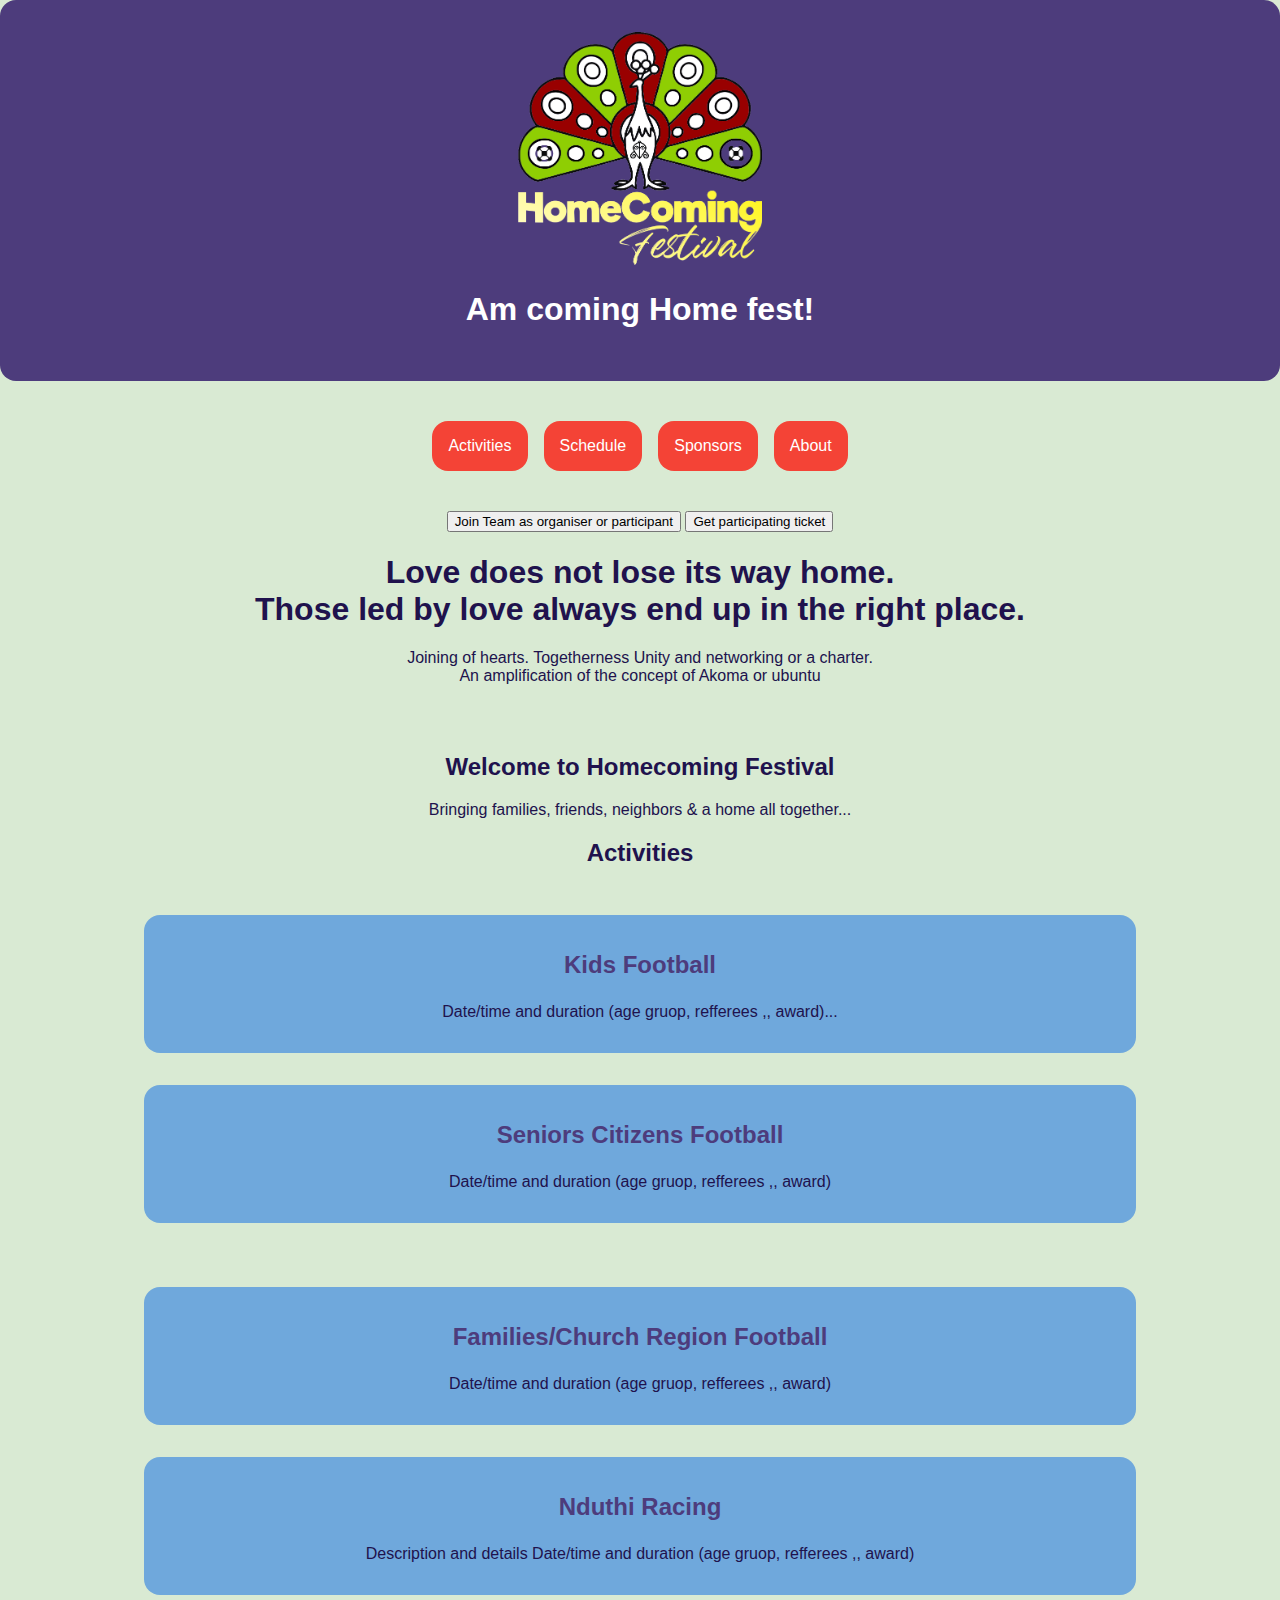
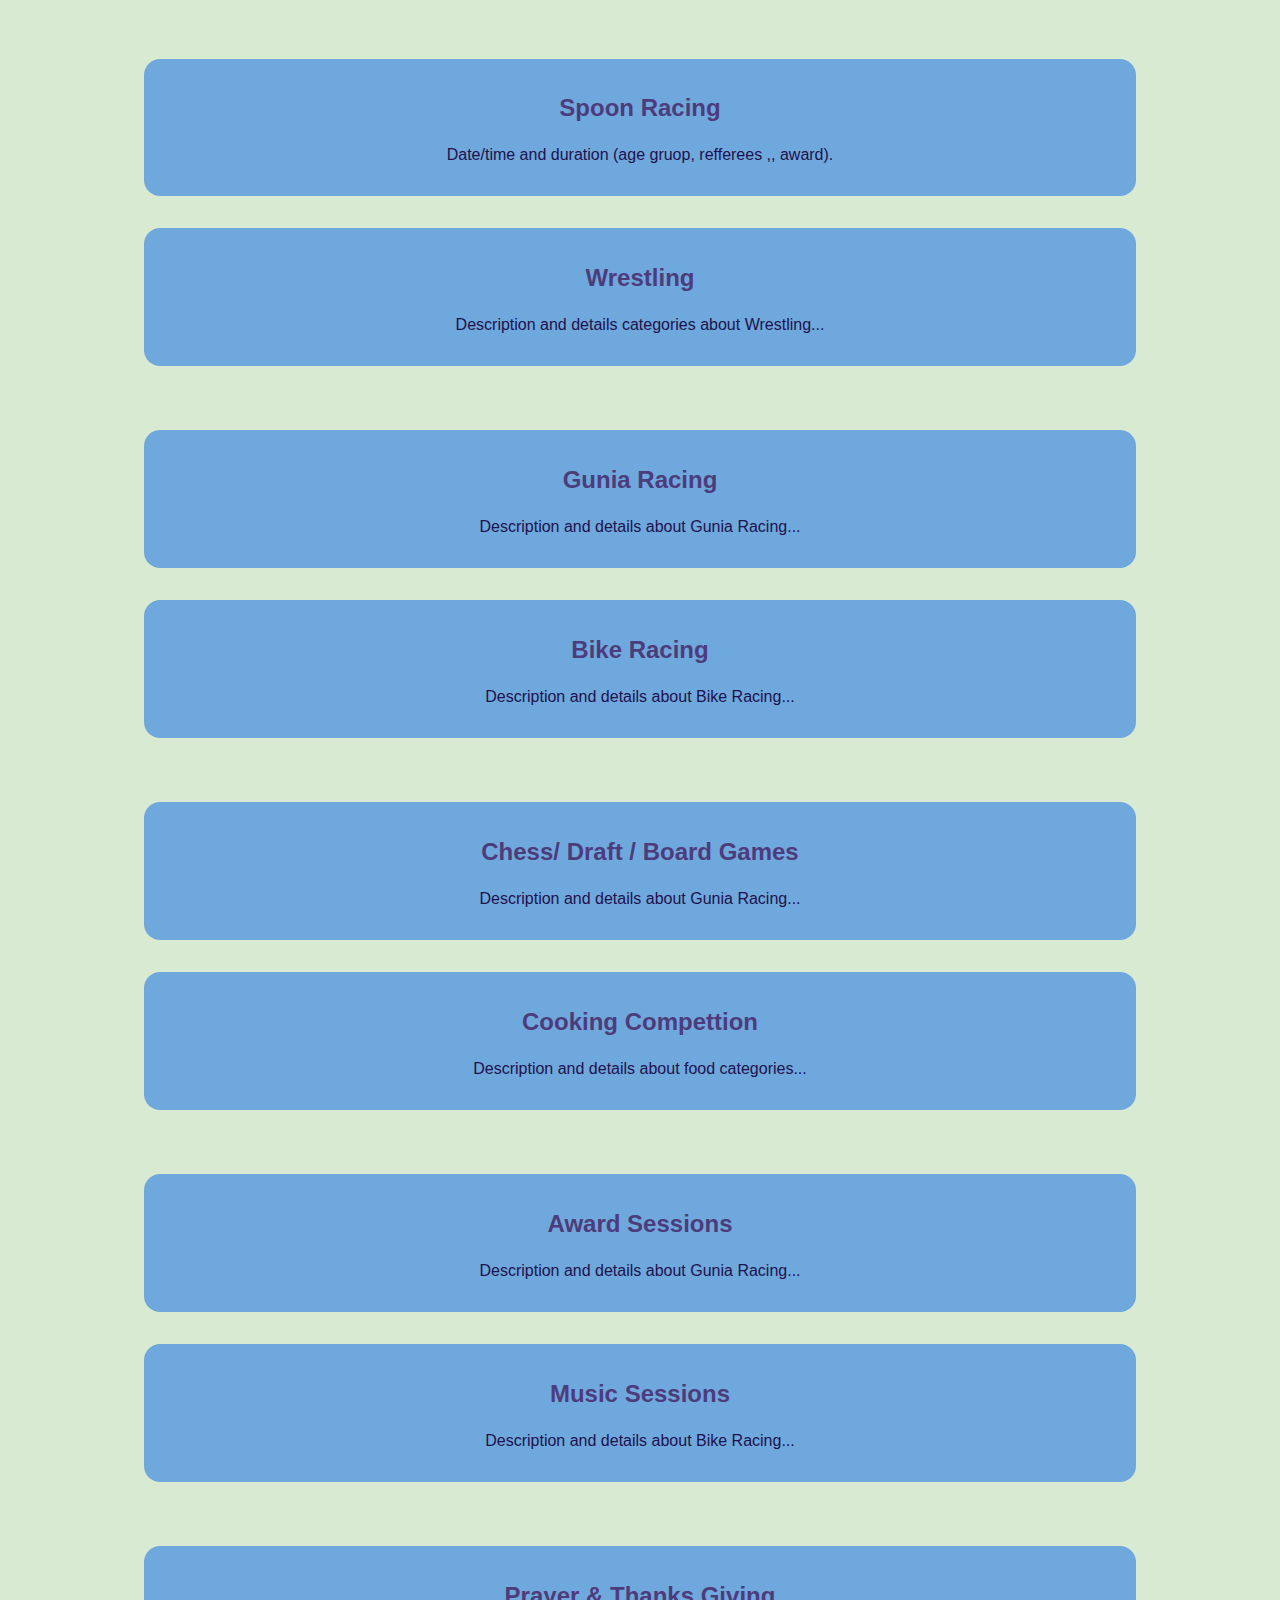
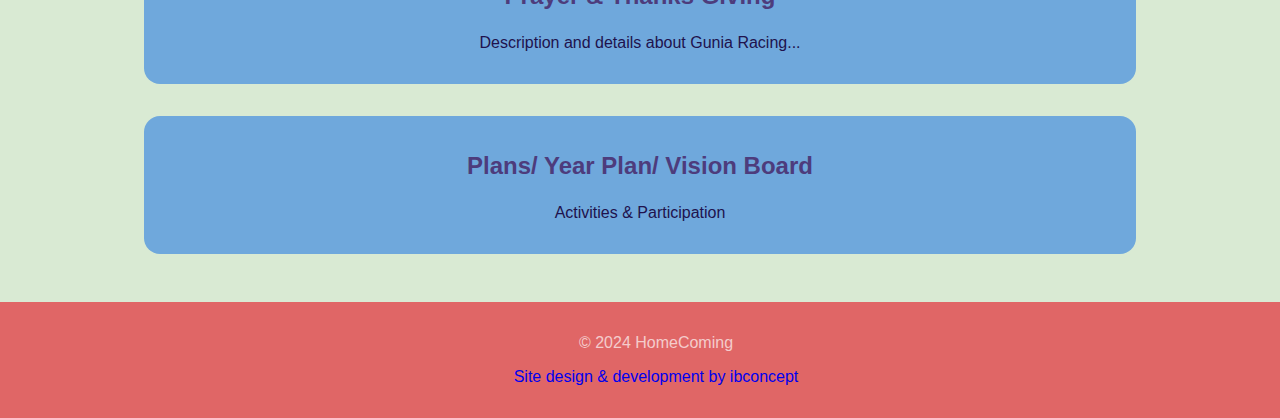
<file: index.html>
<!DOCTYPE html>
<html lang="en">
<head>
    <meta charset="UTF-8">
    <meta name="viewport" content="width=device-width, initial-scale=1.0">
    <title>Homecoming Festival</title>
    <link rel="stylesheet" href="styles.css">
    
</head>
<body>
    <header>
        <img src="logo.PNG" alt="Homecoming Festival Logo" class="logo"  >
        <h1>Am coming Home fest! </h1>
    </header>
    <nav> 
        
        <a href="activities.html">Activities</a>
        <a href="schedule.html">Schedule</a> 
        <a href="sponsors.html">Sponsors</a>
        <a href="about.html">About</a>
    </nav>

<main>
    <button> Join Team as organiser or participant </button>
    <button>Get participating ticket</button>
<div><h1>Love does not lose its way home. <br> Those led by love always end up in the right place.</h1></div>
    <div><p>Joining of hearts. Togetherness Unity  and networking 
        or a charter. <br> 
        An amplification of the concept of Akoma or ubuntu </p></div>
  
    <div class="container">
        <section id="home">
            <h2>Welcome to Homecoming Festival</h2>
            <p>Bringing families, friends, neighbors & a home all together...</p>
        </section>

        <section id="activities">
            <h2>Activities</h2>
            <div class="activities">
                <div class="activity-card">
                    <h2>Kids Football</h2>
                    <p>Date/time and duration (age gruop, refferees ,, award)...</p>
                </div>
                <div class="activity-card">
                    <h2>Seniors Citizens Football</h2>
                    <p>Date/time and duration (age gruop, refferees ,, award)</p>
                </div>
                <!-- Add more activity cards as needed -->
            </div>
             <div class="activities">
                <div class="activity-card">
                    <h2>Families/Church Region Football</h2>
                    <p>Date/time and duration (age gruop, refferees ,, award)</p>
                </div>
                <div class="activity-card">
                    <h2>Nduthi Racing</h2>
                    <p>Description and details Date/time and duration (age gruop, refferees ,, award)</p>
                </div>
                <!-- Add more activity cards as needed -->
            </div>
             <div class="activities">
                <div class="activity-card">
                    <h2>Spoon Racing</h2>
                    <p>Date/time and duration (age gruop, refferees ,, award).</p>
                </div>
                <div class="activity-card">
                    <h2>Wrestling </h2>
                    <p>Description and details categories about Wrestling...</p>
                </div>
                <!-- Add more activity cards as needed -->
            </div>
             <div class="activities">
                <div class="activity-card">
                    <h2>Gunia Racing</h2>
                    <p>Description and details about Gunia Racing...</p>
                </div>
                <div class="activity-card">
                    <h2>Bike Racing</h2>
                    <p>Description and details about Bike Racing...</p>
                </div>
                <!-- Add more activity cards as needed -->
            </div>
             <div class="activities">
                <div class="activity-card">
                    <h2>Chess/ Draft / Board Games </h2>
                    <p>Description and details about Gunia Racing...</p>
                </div>
                <div class="activity-card">
                    <h2>Cooking Compettion</h2>
                    <p>Description and details about food categories...</p>
                </div>
                <!-- Add more activity cards as needed -->
            </div>
             <div class="activities">
                <div class="activity-card">
                    <h2>Award Sessions</h2>
                    <p>Description and details about Gunia Racing...</p>
                </div>
                <div class="activity-card">
                    <h2>Music Sessions</h2>
                    <p>Description and details about Bike Racing...</p>
                </div>
                <!-- Add more activity cards as needed -->
            </div>
             <div class="activities">
                <div class="activity-card">
                    <h2>Prayer & Thanks Giving</h2>
                    <p>Description and details about Gunia Racing...</p>
                </div>
                <div class="activity-card">
                    <h2>Plans/ Year Plan/ Vision Board</h2>
                    <p>Activities & Participation </p>
                </div>
                <!-- Add more activity cards as needed -->
            </div>
        </section>

        <!-- Add more sections for schedule, sponsors, contact, etc. -->

    </div> 

</main>

    <footer>
        <p>&copy; 2024 HomeComing</p>
        <a href="https://www.ibconcept.xyz/" style="text-decoration: none; background-color: yellow;"><p>Site design & development by ibconcept</p></a>
    </footer>
</body>
</html>
</file>
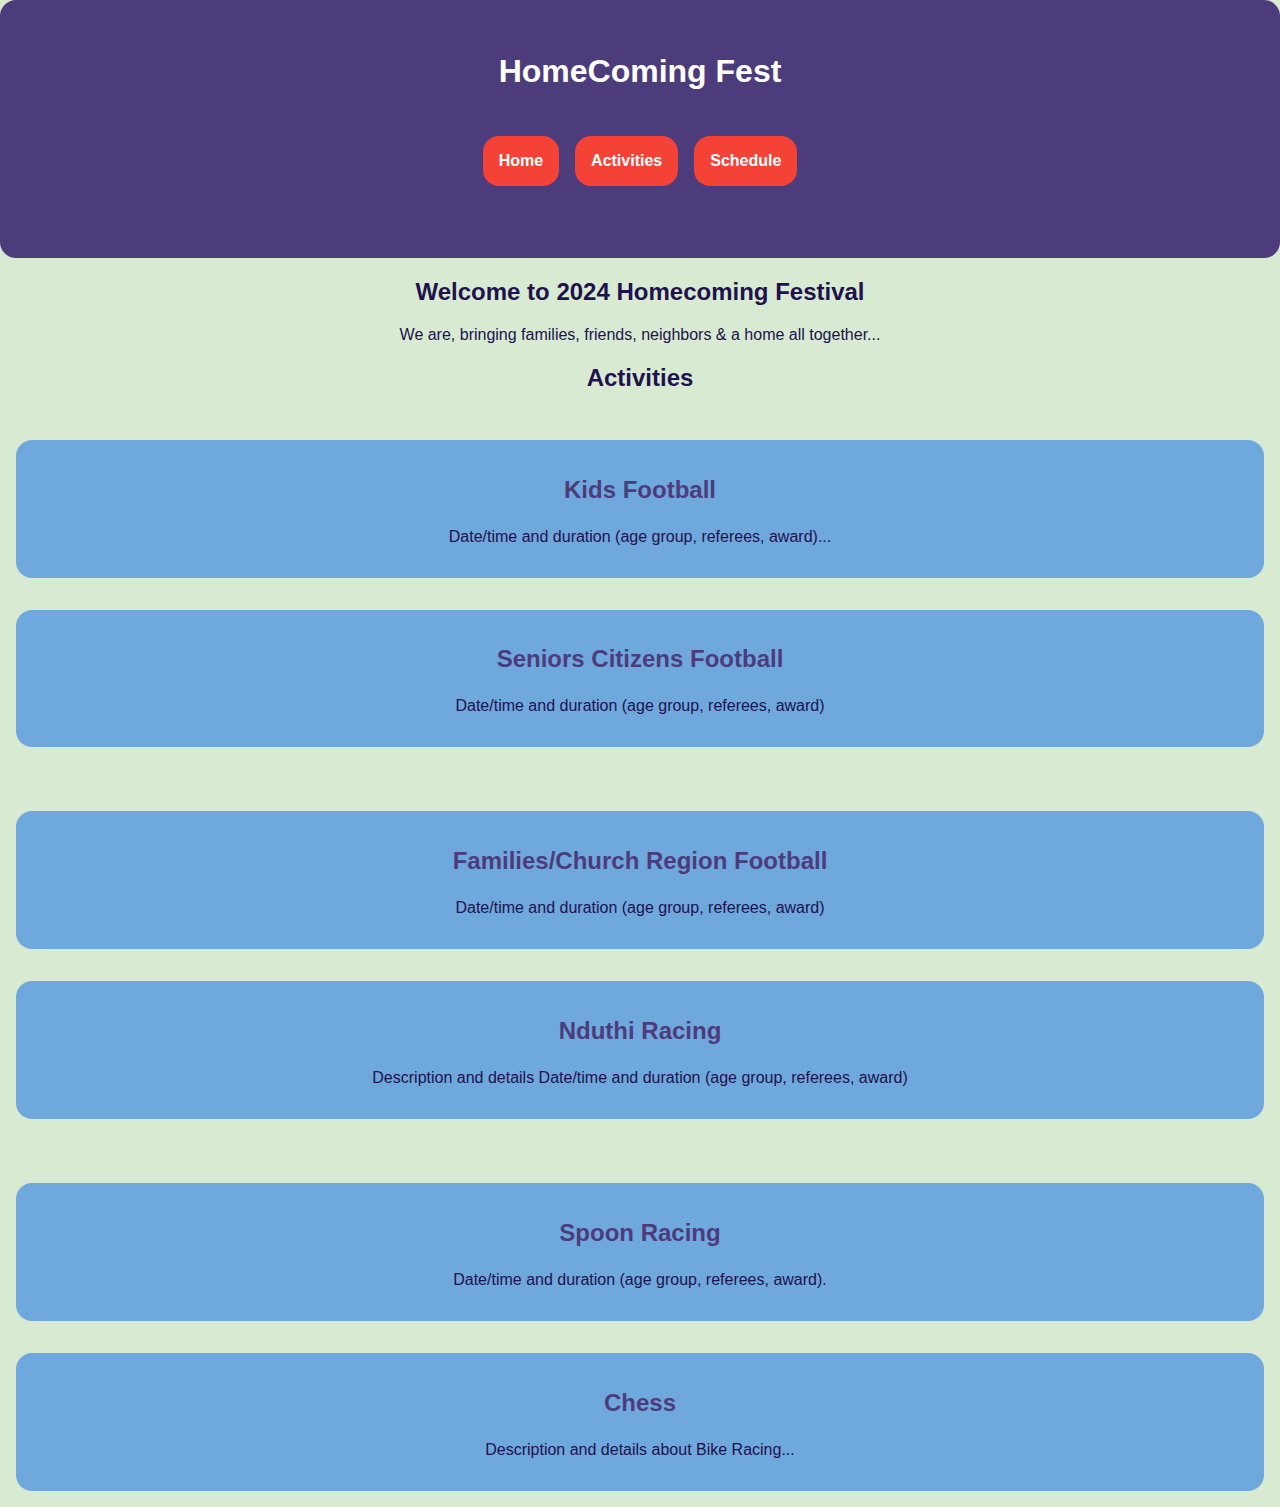
<file: activities.html>
<!DOCTYPE html>
<html lang="en">
<head>
    <meta charset="UTF-8">
    <meta name="viewport" content="width=device-width, initial-scale=1.0">
    <title>Homecoming Festival - Activities</title>
    <link rel="stylesheet" href="styles.css">
</head>
<body>
    <header>

        <h1>HomeComing Fest</h1>
        <nav>
            <a href="index.html">Home</a>
    <a href="activities.html">Activities</a>
    <a href="schedule.html">Schedule</a>
 

        </nav>
    </header>
    <section id="welcome">
        <h2>Welcome to 2024 Homecoming Festival</h2>
        <p>We are, bringing families, friends, neighbors & a home all together...</p>
    </section>

    <section id="activities">
        <h2>Activities</h2>

        <div class="activities">
            <div class="activity-card">
                <h2>Kids Football</h2>
                <p>Date/time and duration (age group, referees, award)...</p>
            </div>

            <div class="activity-card">
                <h2>Seniors Citizens Football</h2>
                <p>Date/time and duration (age group, referees, award)</p>
            </div>

            <!-- Add more activity cards as needed -->
        </div>

        <div class="activities">
            <div class="activity-card">
                <h2>Families/Church Region Football</h2>
                <p>Date/time and duration (age group, referees, award)</p>
            </div>

            <div class="activity-card">
                <h2>Nduthi Racing</h2>
                <p>Description and details Date/time and duration (age group, referees, award)</p>
            </div>

            <!-- Add more activity cards as needed -->
        </div>

        <div class="activities">
            <div class="activity-card">
                <h2>Spoon Racing</h2>
                <p>Date/time and duration (age group, referees, award).</p>
            </div>

            <div class="activity-card">
                <h2>Chess</h2>
                <p>Description and details about Bike Racing...</p>
            </div>

            <!-- Add more activity cards as needed -->
        </div>

        <!-- Add more activity blocks as needed -->

    </section>

</body>
</html>
</file>
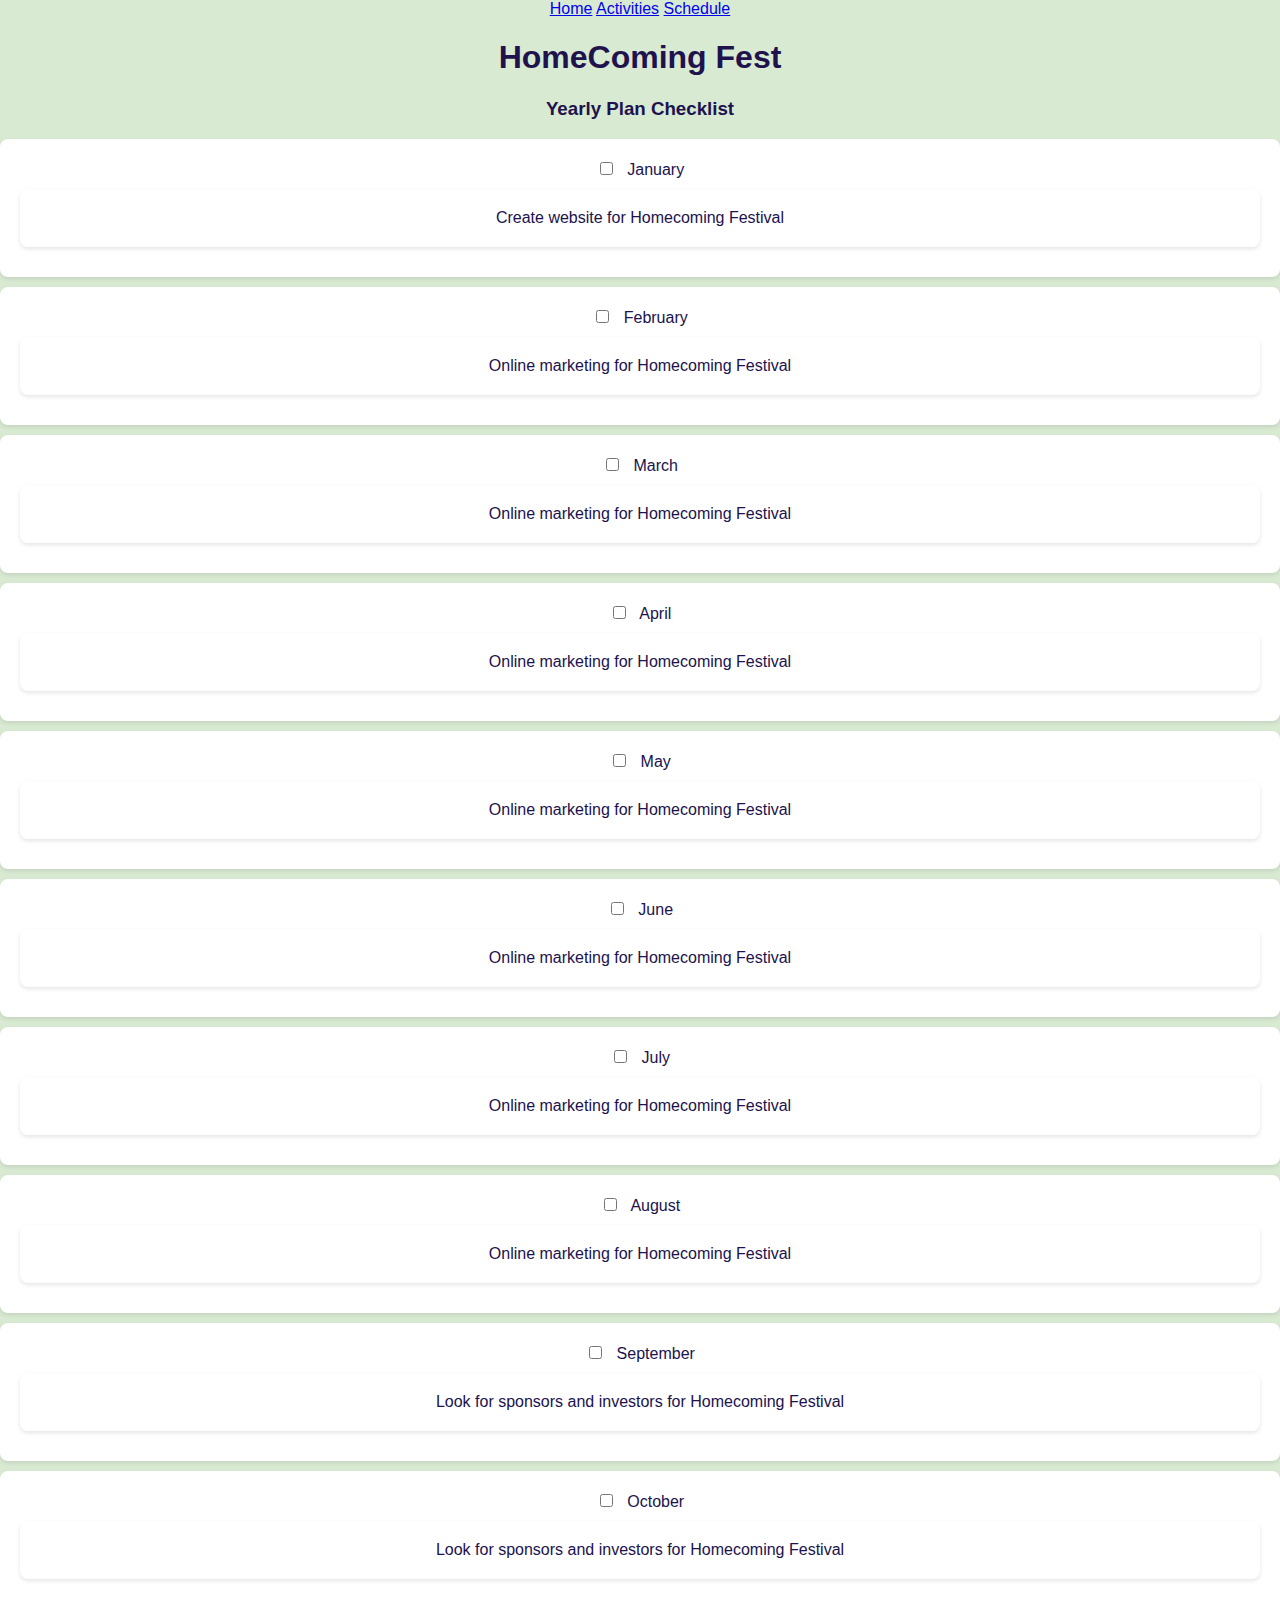
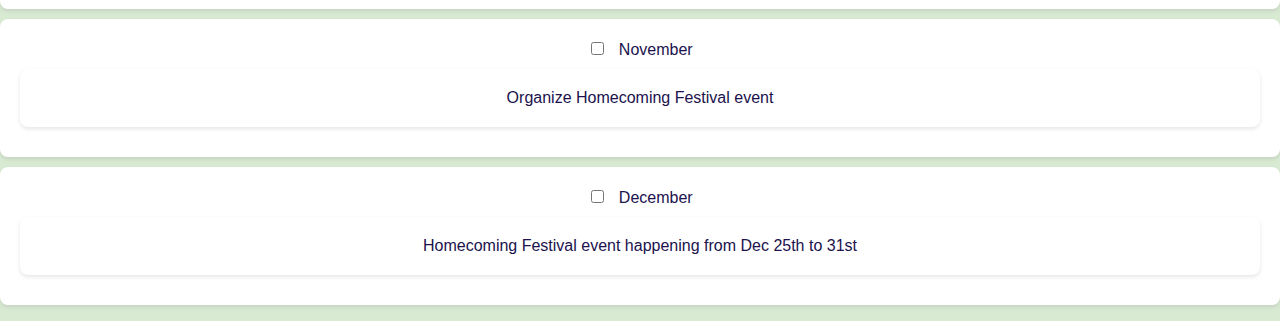
<file: schedule.html>
<!DOCTYPE html>
<html lang="en">
<head>
  <meta charset="UTF-8">
  <meta name="viewport" content="width=device-width, initial-scale=1.0">
  <link rel="stylesheet" href="styles.css">
  <title>2024 Yearly Plan Checklist</title>
  <style> 

    ul {
      list-style-type: none;
      padding: 0;
    }

    li {
      background-color: #fff;
      border-radius: 8px;
      box-shadow: 0 2px 4px rgba(0, 0, 0, 0.1);
      margin: 10px 0;
      padding: 20px;
    }

    label {
      cursor: pointer;
    }

    input[type="checkbox"] {
      margin-right: 10px;
    }
  </style>
</head>
<body>
    <a href="index.html">Home</a>
    <a href="activities.html">Activities</a>
    <a href="schedule.html">Schedule</a>
  <h1>HomeComing Fest</h1>
  <h3>Yearly Plan Checklist</h3>
  <ul>
    <li>
      <label>
        <input type="checkbox" name="january"> January
      </label>
      <ul>
        <li>Create website for Homecoming Festival</li>
      </ul>
    </li>

    <li>
      <label>
        <input type="checkbox" name="february"> February
      </label>
      <ul>
        <li>Online marketing for Homecoming Festival</li>
      </ul>
    </li>

    <li>
      <label>
        <input type="checkbox" name="march"> March
      </label>
      <ul>
        <li>Online marketing for Homecoming Festival</li>
      </ul>
    </li>

    <li>
      <label>
        <input type="checkbox" name="april"> April
      </label>
      <ul>
        <li>Online marketing for Homecoming Festival</li>
      </ul>
    </li>

    <li>
      <label>
        <input type="checkbox" name="may"> May
      </label>
      <ul>
        <li>Online marketing for Homecoming Festival</li>
      </ul>
    </li>

    <li>
      <label>
        <input type="checkbox" name="june"> June
      </label>
      <ul>
        <li>Online marketing for Homecoming Festival</li>
      </ul>
    </li>

    <li>
      <label>
        <input type="checkbox" name="july"> July
      </label>
      <ul>
        <li>Online marketing for Homecoming Festival</li>
      </ul>
    </li>

    <li>
      <label>
        <input type="checkbox" name="august"> August
      </label>
      <ul>
        <li>Online marketing for Homecoming Festival</li>
      </ul>
    </li>

    <li>
      <label>
        <input type="checkbox" name="september"> September
      </label>
      <ul>
        <li>Look for sponsors and investors for Homecoming Festival</li>
      </ul>
    </li>

    <li>
      <label>
        <input type="checkbox" name="october"> October
      </label>
      <ul>
        <li>Look for sponsors and investors for Homecoming Festival</li>
      </ul>
    </li>

    <li>
      <label>
        <input type="checkbox" name="november"> November
      </label>
      <ul>
        <li>Organize Homecoming Festival event</li>
      </ul>
    </li>

    <li>
      <label>
        <input type="checkbox" name="december"> December
      </label>
      <ul>
        <li>Homecoming Festival event happening from Dec 25th to 31st</li>
      </ul>
    </li>

  </ul>

</body>
</html>
</file>
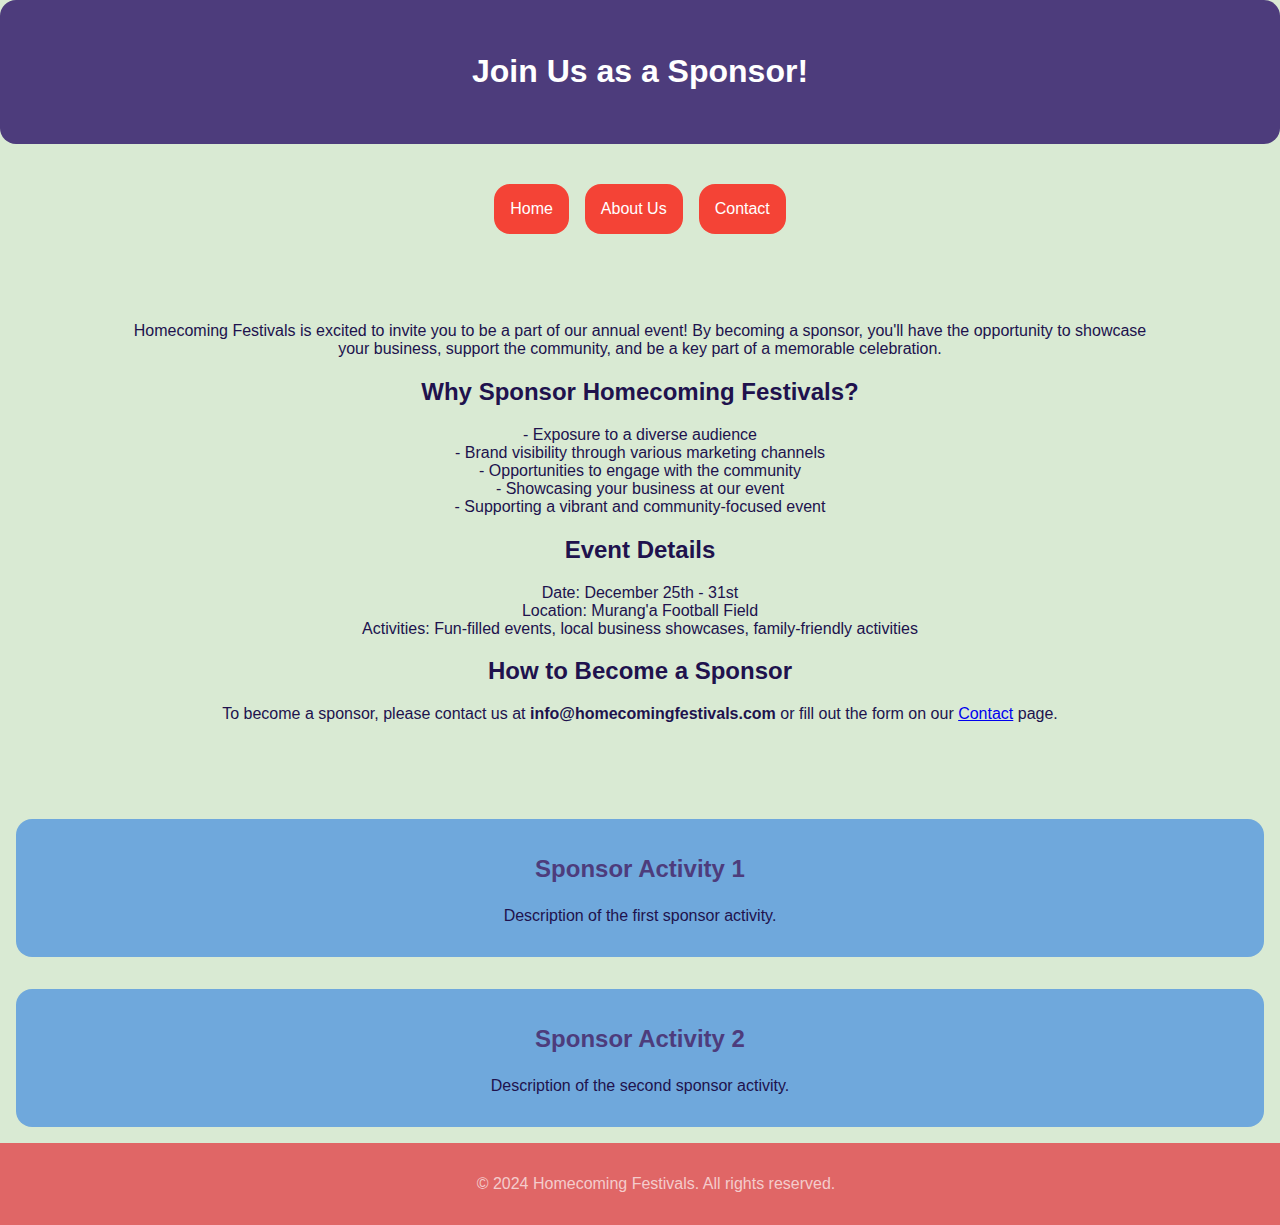
<file: sponsors.html>
<!DOCTYPE html>
<html lang="en">
<head>
    <meta charset="UTF-8">
    <meta name="viewport" content="width=device-width, initial-scale=1.0">
    <title>Homecoming Festivals - Sponsorship</title>
    <link rel="stylesheet" href="styles.css">
</head>
<body>

    <header>
        <div class="logo">
            <!-- Add your logo here -->
            <!-- <img src="your-logo.png" alt="Homecoming Festivals Logo"> -->
        </div>
        <h1>Join Us as a Sponsor!</h1>
    </header>

    <nav>
        <a href="index.html">Home</a>
        <a href="about.html">About Us</a>  
        <a href="about.html">Contact</a>
    </nav>

    <div class="container">
        <p>
            Homecoming Festivals is excited to invite you to be a part of our annual event! By becoming a sponsor, you'll have the opportunity to showcase your business, support the community, and be a key part of a memorable celebration.
        </p>

        <h2>Why Sponsor Homecoming Festivals?</h2>
        <p>
            - Exposure to a diverse audience<br>
            - Brand visibility through various marketing channels<br>
            - Opportunities to engage with the community<br>
            - Showcasing your business at our event<br>
            - Supporting a vibrant and community-focused event
        </p>

        <h2>Event Details</h2>
        <p>
            Date: December 25th - 31st<br>
            Location: Murang'a Football Field<br>
            Activities: Fun-filled events, local business showcases, family-friendly activities
        </p>

        <h2>How to Become a Sponsor</h2>
        <p>
            To become a sponsor, please contact us at <strong>info@homecomingfestivals.com</strong> or fill out the form on our <a href="#">Contact</a> page.
        </p>
    </div>

    <div class="activities">
        <!-- Activity cards for sponsors -->
        <div class="activity-card">
            <h2>Sponsor Activity 1</h2>
            <p>Description of the first sponsor activity.</p>
        </div>

        <div class="activity-card">
            <h2>Sponsor Activity 2</h2>
            <p>Description of the second sponsor activity.</p>
        </div>

        <!-- Add more activity cards as needed -->
    </div>

    <footer>
        <p>&copy; 2024 Homecoming Festivals. All rights reserved.</p>
    </footer>

</body>
</html>
</file>
<file: styles.css>
body {
    background-color: #d9ead3;
    font-family: 'Poppins', sans-serif;
    color: #20124d;
    margin: 0;
    padding: 0;
    text-align: center;
}

header {
    background-color: #4d3c7c;
    text-align: center;
    padding: 2em;
    color: #fff; 
    font-weight: bold;
    border-radius: 1em;
}

nav {
    margin-top: 1em; 
    padding: 1em;  

    justify-content: center;
    margin: 1em;
    border-radius: 1em;
    
    display: flex;
    flex-direction: row;
}

nav a {
    color: #fff;
    text-decoration: none;
    margin: 0.5em;
    font-size: 1em;
    width: fit-content;
    background-color: #f44336;
    border-radius: 1em;
    padding: 1em;
}



.container {
    width: 80%;
    margin: auto;
    padding: 2em;
}

.activities {
    display: flex;
    flex-wrap: wrap;
    justify-content: space-around;
    margin-top: 2em;
}

.activity-card {
    background-color: #6fa8dc;
    border-radius: 1em;
    padding: 1em;
    margin: 1em;
    width: 100%; /* Make activity cards full-width on smaller screens */
}

.activity-card h2 {
    font-size: 1.5em;
    margin-bottom: 1em;
    color: #4d3c7c; 
}

footer {
    background-color: #e06666;
    color: #f4cccc;
    text-align: center;
    padding: 1em;
    bottom: 0;
    width: 100%;
}

.logo { 
    width: 20%; /* Adjust width with percentage */
}

/* Media Queries */
@media only screen and (max-width: 768px) {
    

    .activity-card {
        width: 100%;
    }
    body {
        font-size: 12px; /* Adjust font size for smaller screens */
    }
 
    header {
        padding: 1em; /* Adjust padding with em */
        font-size: 1em; /* Adjust font size with em */
    }

    nav { 
        display: flex;
        flex-wrap: wrap; 
        align-content: center;
        flex-direction: column; 
    }

    nav a { 
        width: 50vw;      
        font-size: 0.8em; 
    text-decoration: none;
    margin: 0.2em;
    font-size: 0.8em;    

    }
    main {
        margin: 9px;
    }
    
    .container {
        padding: 1em;
    }

    .activities {
        margin-top: 1em;
    }

    .activity-card {
        padding: 1em;
        margin: 0.3em;
    }

    .activity-card h2 {
        font-size: 1.2em; /* Adjust font size with em */
        margin-bottom: 0.5em; 
        color: #f44336;
    }

    footer {
        padding: 1em;
    }

    .logo {
        margin: 1em;
        width: 80%; /* Adjust width with percentage */
    }
}
</file>
